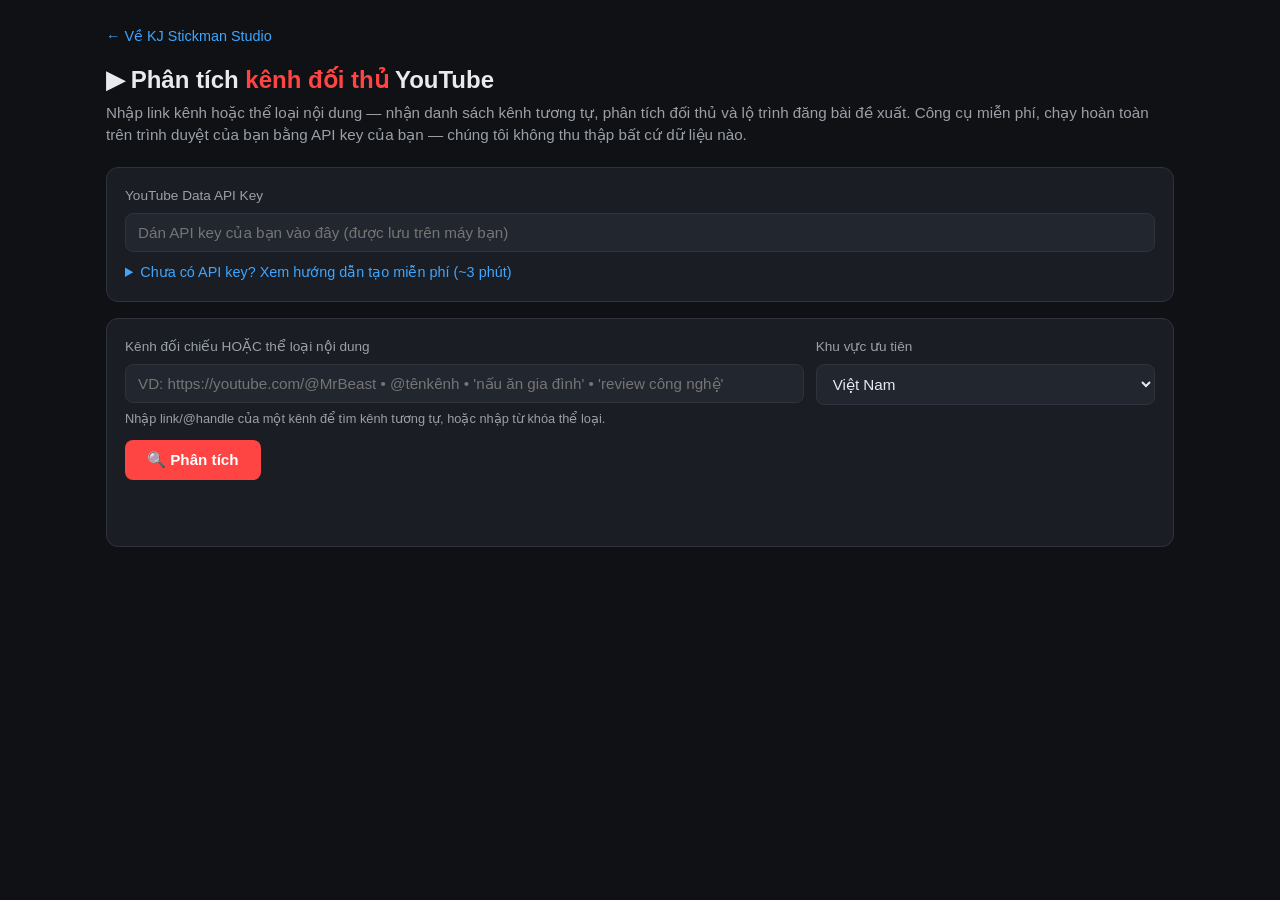
<file: phan-tich-doi-thu.html>
<!DOCTYPE html>
<html lang="vi">
<head>
<meta charset="UTF-8">
<meta name="viewport" content="width=device-width, initial-scale=1.0">
<title>Công cụ phân tích kênh đối thủ YouTube — KJ Stickman Studio</title>
<meta name="description" content="Công cụ miễn phí: nhập link kênh hoặc thể loại, nhận danh sách kênh đối thủ, phân tích lịch đăng và lộ trình 4 tuần. Chạy hoàn toàn trên trình duyệt bằng API key của bạn." />
<style>
  :root{
    --bg:#0f1115; --card:#1a1d24; --card2:#22262f; --border:#2e333d;
    --text:#e8eaed; --muted:#9aa0a8; --accent:#ff4444; --accent2:#3ea6ff;
    --green:#2ecc71; --yellow:#f1c40f;
  }
  *{box-sizing:border-box;margin:0;padding:0}
  body{background:var(--bg);color:var(--text);font-family:'Segoe UI',Roboto,Arial,sans-serif;line-height:1.5}
  .wrap{max-width:1100px;margin:0 auto;padding:24px 16px 80px}
  h1{font-size:1.5rem;margin-bottom:4px}
  h1 span{color:var(--accent)}
  .sub{color:var(--muted);margin-bottom:20px;font-size:.95rem}
  .backlink{display:inline-block;margin-bottom:14px;color:var(--accent2);font-size:.9rem}
  .card{background:var(--card);border:1px solid var(--border);border-radius:12px;padding:18px;margin-bottom:16px}
  label{display:block;font-size:.85rem;color:var(--muted);margin-bottom:6px}
  input[type=text],input[type=password],select{
    width:100%;padding:10px 12px;border-radius:8px;border:1px solid var(--border);
    background:var(--card2);color:var(--text);font-size:.95rem;outline:none
  }
  input:focus{border-color:var(--accent2)}
  .row{display:flex;gap:12px;flex-wrap:wrap}
  .row>div{flex:1;min-width:220px}
  button{
    background:var(--accent);color:#fff;border:none;border-radius:8px;
    padding:11px 22px;font-size:.95rem;font-weight:600;cursor:pointer;margin-top:12px
  }
  button:hover{opacity:.9}
  button:disabled{opacity:.4;cursor:not-allowed}
  button.ghost{background:transparent;border:1px solid var(--border);color:var(--muted);padding:8px 14px;font-weight:400}
  .hint{font-size:.8rem;color:var(--muted);margin-top:6px}
  .hint a{color:var(--accent2)}
  #status{margin:14px 0;color:var(--accent2);font-size:.9rem;min-height:20px}
  #status.err{color:var(--accent)}
  table{width:100%;border-collapse:collapse;font-size:.88rem}
  th,td{padding:9px 10px;text-align:left;border-bottom:1px solid var(--border);vertical-align:top}
  th{color:var(--muted);font-weight:600;font-size:.8rem;text-transform:uppercase;letter-spacing:.4px}
  tr:hover td{background:var(--card2)}
  a{color:var(--accent2);text-decoration:none}
  a:hover{text-decoration:underline}
  .badge{display:inline-block;background:var(--card2);border:1px solid var(--border);border-radius:20px;padding:2px 10px;font-size:.75rem;color:var(--muted);margin:2px 3px 2px 0}
  .grid{display:grid;grid-template-columns:repeat(auto-fit,minmax(160px,1fr));gap:12px}
  .stat{background:var(--card2);border-radius:10px;padding:12px;text-align:center}
  .stat .v{font-size:1.3rem;font-weight:700;color:var(--accent2)}
  .stat .l{font-size:.75rem;color:var(--muted)}
  h2{font-size:1.1rem;margin:26px 0 10px;padding-left:10px;border-left:3px solid var(--accent)}
  .cal{display:grid;grid-template-columns:repeat(7,1fr);gap:6px;font-size:.78rem}
  .cal .dh{text-align:center;color:var(--muted);padding:4px 0}
  .cal .day{background:var(--card2);border:1px solid var(--border);border-radius:8px;min-height:64px;padding:5px}
  .cal .day.post{border-color:var(--accent);background:#2a1a1c}
  .cal .day .n{color:var(--muted);font-size:.7rem}
  .cal .day .idea{color:var(--text);margin-top:3px;font-size:.72rem}
  .insight{background:var(--card2);border-left:3px solid var(--green);border-radius:8px;padding:10px 14px;margin-bottom:8px;font-size:.9rem}
  .warn{border-left-color:var(--yellow)}
  details{margin-top:10px}
  summary{cursor:pointer;color:var(--accent2);font-size:.9rem}
  ol{margin:10px 0 0 22px;font-size:.9rem;color:var(--muted)}
  ol li{margin-bottom:6px}
  .num{text-align:right;font-variant-numeric:tabular-nums}
  #results{display:none}
  .topvid{font-size:.82rem;color:var(--muted)}
</style>
</head>
<body>
<div class="wrap">
  <a class="backlink" href="/">← Về KJ Stickman Studio</a>
  <h1>▶ Phân tích <span>kênh đối thủ</span> YouTube</h1>
  <p class="sub">Nhập link kênh hoặc thể loại nội dung — nhận danh sách kênh tương tự, phân tích đối thủ và lộ trình đăng bài đề xuất. Công cụ miễn phí, chạy hoàn toàn trên trình duyệt của bạn bằng API key của bạn — chúng tôi không thu thập bất cứ dữ liệu nào.</p>

  <div class="card">
    <label>YouTube Data API Key</label>
    <input type="password" id="apiKey" placeholder="Dán API key của bạn vào đây (được lưu trên máy bạn)">
    <details>
      <summary>Chưa có API key? Xem hướng dẫn tạo miễn phí (~3 phút)</summary>
      <ol>
        <li>Mở <a href="https://console.cloud.google.com/" target="_blank">console.cloud.google.com</a> và đăng nhập Google.</li>
        <li>Bấm chọn dự án ở góc trên → <b>New Project</b> → đặt tên (vd: "youtube-research") → Create.</li>
        <li>Vào <a href="https://console.cloud.google.com/apis/library/youtube.googleapis.com" target="_blank">thư viện API - YouTube Data API v3</a> → bấm <b>Enable</b>.</li>
        <li>Vào <b>APIs &amp; Services → Credentials</b> → <b>Create Credentials → API key</b>.</li>
        <li>Sao chép key và dán vào ô trên. Miễn phí 10.000 đơn vị quota/ngày (đủ ~90 lần phân tích/ngày).</li>
        <li>Lưu ý: nếu đặt giới hạn cho key, chỉ chọn <b>API restrictions → YouTube Data API v3</b>. Nếu đặt "HTTP referrers" thì thêm <b>stickman.kentjuno.com</b> vào danh sách cho phép.</li>
      </ol>
    </details>
  </div>

  <div class="card">
    <div class="row">
      <div style="flex:2">
        <label>Kênh đối chiếu HOẶC thể loại nội dung</label>
        <input type="text" id="query" placeholder="VD: https://youtube.com/@MrBeast • @tênkênh • 'nấu ăn gia đình' • 'review công nghệ'">
        <div class="hint">Nhập link/@handle của một kênh để tìm kênh tương tự, hoặc nhập từ khóa thể loại.</div>
      </div>
      <div>
        <label>Khu vực ưu tiên</label>
        <select id="region">
          <option value="VN" selected>Việt Nam</option>
          <option value="US">Mỹ / Quốc tế</option>
          <option value="">Không giới hạn</option>
        </select>
      </div>
    </div>
    <button id="go">🔍 Phân tích</button>
    <button class="ghost" id="csv" style="display:none">⬇ Tải bảng đối thủ (CSV)</button>
    <div id="status"></div>
  </div>

  <div id="results">
    <div id="seedSection"></div>
    <h2>Kênh tương tự / đối thủ</h2>
    <div class="card" style="overflow-x:auto"><table id="compTable"></table></div>
    <h2>Nhận định nhanh</h2>
    <div id="insights"></div>
    <h2>Lộ trình đăng bài 4 tuần đề xuất</h2>
    <div class="card">
      <div id="planSummary" style="margin-bottom:12px"></div>
      <div class="cal" id="calendar"></div>
    </div>
    <h2>Gợi ý chủ đề video (dựa trên video nổi bật của đối thủ)</h2>
    <div class="card" id="ideas"></div>
  </div>
</div>

<script>
'use strict';
const API = 'https://www.googleapis.com/youtube/v3/';
const $ = id => document.getElementById(id);
const DAYS_VI = ['CN','T2','T3','T4','T5','T6','T7'];
const STOP = new Set(('và của là có cho với các những này khi đã một về được trong tôi bạn mình anh em chỉ không phải như thế nào tại sao gì the a an of to in for and or on at is are was be with you my i how what why when new best top full video official vlog tap tập phần part ep episode').split(' '));

let lastCompetitors = [];

$('apiKey').value = localStorage.getItem('yt_api_key') || '';
$('apiKey').addEventListener('change', e => localStorage.setItem('yt_api_key', e.target.value.trim()));

function fmt(n){
  n = Number(n)||0;
  if(n>=1e9) return (n/1e9).toFixed(1)+' tỷ';
  if(n>=1e6) return (n/1e6).toFixed(1)+' tr';
  if(n>=1e3) return (n/1e3).toFixed(1)+' N';
  return String(n);
}
function esc(s){ return String(s||'').replace(/[&<>"']/g, c=>({'&':'&amp;','<':'&lt;','>':'&gt;','"':'&quot;',"'":'&#39;'}[c])); }
function setStatus(msg, err){ const el=$('status'); el.textContent=msg; el.className = err?'err':''; }

async function yt(endpoint, params){
  const key = $('apiKey').value.trim();
  const url = API + endpoint + '?' + new URLSearchParams({...params, key});
  const r = await fetch(url);
  const j = await r.json();
  if(j.error){
    const reason = (j.error.errors&&j.error.errors[0]&&j.error.errors[0].reason)||'';
    if(reason==='quotaExceeded') throw new Error('Hết quota API hôm nay. Thử lại sau 0h giờ Thái Bình Dương (~14-15h VN).');
    if(String(j.error.code)==='400'||reason.includes('keyInvalid')) throw new Error('API key không hợp lệ. Kiểm tra lại key và đảm bảo đã bật YouTube Data API v3.');
    throw new Error(j.error.message||'Lỗi API');
  }
  return j;
}

// ---- Phân tích input ----
function parseInput(q){
  q = q.trim();
  let m;
  if(m = q.match(/(?:youtube\.com|youtu\.be)\/channel\/(UC[\w-]{20,})/i)) return {type:'id', value:m[1]};
  if(m = q.match(/^UC[\w-]{20,}$/)) return {type:'id', value:q};
  if(m = q.match(/(?:youtube\.com\/)?@([\w.\-]+)/)) return {type:'handle', value:m[1]};
  if(m = q.match(/youtube\.com\/(?:c|user)\/([\w.\-]+)/i)) return {type:'name', value:decodeURIComponent(m[1])};
  if(/youtube\.com|youtu\.be/i.test(q)) return {type:'name', value:q.replace(/https?:\/\/\S*?\//g,' ').trim()};
  return {type:'keyword', value:q};
}

async function resolveChannel(input){
  let j;
  if(input.type==='id') j = await yt('channels',{part:'snippet,statistics,contentDetails', id:input.value});
  else if(input.type==='handle') j = await yt('channels',{part:'snippet,statistics,contentDetails', forHandle:'@'+input.value});
  else {
    const s = await yt('search',{part:'snippet', type:'channel', q:input.value, maxResults:1});
    if(!s.items.length) return null;
    j = await yt('channels',{part:'snippet,statistics,contentDetails', id:s.items[0].snippet.channelId});
  }
  return j.items && j.items[0] || null;
}

// ---- Lấy video gần đây của một kênh ----
async function getRecentVideos(channel, max){
  try{
    const pl = channel.contentDetails.relatedPlaylists.uploads;
    const items = await yt('playlistItems',{part:'contentDetails', playlistId:pl, maxResults:max||25});
    const ids = items.items.map(i=>i.contentDetails.videoId).join(',');
    if(!ids) return [];
    const v = await yt('videos',{part:'snippet,statistics', id:ids});
    return v.items||[];
  }catch(e){ return []; }
}

function analyzeVideos(videos){
  if(!videos.length) return null;
  const dates = videos.map(v=>new Date(v.snippet.publishedAt)).sort((a,b)=>a-b);
  const spanDays = Math.max(1,(dates[dates.length-1]-dates[0])/864e5);
  const perWeek = (videos.length-1)/spanDays*7;
  const views = videos.map(v=>Number(v.statistics.viewCount||0));
  const avgViews = views.reduce((a,b)=>a+b,0)/videos.length;
  const dayHist = Array(7).fill(0), hourHist = Array(24).fill(0);
  dates.forEach(d=>{ dayHist[d.getDay()]++; hourHist[d.getHours()]++; });
  const top = [...videos].sort((a,b)=>(b.statistics.viewCount||0)-(a.statistics.viewCount||0)).slice(0,3);
  return {perWeek, avgViews, dayHist, hourHist, top, count:videos.length, spanDays};
}

// ---- Trích từ khóa từ tiêu đề ----
function extractKeywords(channel, videos){
  const text = [channel.snippet.title, channel.snippet.description.slice(0,300),
    ...videos.map(v=>v.snippet.title)].join(' ').toLowerCase();
  const words = text.normalize('NFC').replace(/[^\p{L}\p{N}\s]/gu,' ').split(/\s+/)
    .filter(w=>w.length>2 && !STOP.has(w) && !/^\d+$/.test(w));
  const freq = {};
  words.forEach(w=>freq[w]=(freq[w]||0)+1);
  return Object.entries(freq).sort((a,b)=>b[1]-a[1]).slice(0,6).map(e=>e[0]);
}

// ---- Tìm kênh tương tự ----
async function findSimilar(query, excludeId, region){
  const params = {part:'snippet', type:'channel', q:query, maxResults:15};
  if(region) params.regionCode = region;
  const s = await yt('search', params);
  const ids = [...new Set(s.items.map(i=>i.snippet.channelId))].filter(id=>id!==excludeId).slice(0,12);
  if(!ids.length) return [];
  const c = await yt('channels',{part:'snippet,statistics,contentDetails', id:ids.join(',')});
  const order = {}; ids.forEach((id,i)=>order[id]=i);
  return (c.items||[]).filter(ch=>Number(ch.statistics.subscriberCount||0)>=100)
    .sort((a,b)=>order[a.id]-order[b.id]);
}

// ---- Render ----
function renderSeed(ch, an, keywords){
  const s = ch.statistics;
  $('seedSection').innerHTML = `
    <h2>Kênh đối chiếu: <a href="https://youtube.com/channel/${ch.id}" target="_blank">${esc(ch.snippet.title)}</a></h2>
    <div class="card">
      <div class="grid">
        <div class="stat"><div class="v">${fmt(s.subscriberCount)}</div><div class="l">Người đăng ký</div></div>
        <div class="stat"><div class="v">${fmt(s.viewCount)}</div><div class="l">Tổng lượt xem</div></div>
        <div class="stat"><div class="v">${fmt(s.videoCount)}</div><div class="l">Số video</div></div>
        <div class="stat"><div class="v">${an?an.perWeek.toFixed(1):'—'}</div><div class="l">Video/tuần (gần đây)</div></div>
        <div class="stat"><div class="v">${an?fmt(an.avgViews):'—'}</div><div class="l">View TB/video gần đây</div></div>
      </div>
      <div style="margin-top:10px">Từ khóa chủ đạo: ${keywords.map(k=>`<span class="badge">${esc(k)}</span>`).join('')}</div>
    </div>`;
}

function renderCompetitors(comps){
  const rows = comps.map((c,i)=>{
    const a = c.analysis;
    const topVids = a && a.top.length ? a.top.map(v=>
      `<div class="topvid">▸ <a href="https://youtu.be/${v.id}" target="_blank">${esc(v.snippet.title.slice(0,60))}</a> (${fmt(v.statistics.viewCount)} view)</div>`).join('') : '';
    return `<tr>
      <td>${i+1}</td>
      <td><a href="https://youtube.com/channel/${c.id}" target="_blank"><b>${esc(c.snippet.title)}</b></a>
        ${topVids?'<div style="margin-top:4px">'+topVids+'</div>':''}</td>
      <td class="num">${fmt(c.statistics.subscriberCount)}</td>
      <td class="num">${fmt(c.statistics.videoCount)}</td>
      <td class="num">${a?a.perWeek.toFixed(1):'—'}</td>
      <td class="num">${a?fmt(a.avgViews):'—'}</td>
      <td>${a?bestDays(a.dayHist).map(d=>DAYS_VI[d]).join(', '):'—'}</td>
    </tr>`;
  }).join('');
  $('compTable').innerHTML = `<thead><tr>
    <th>#</th><th>Kênh & video nổi bật gần đây</th><th>Sub</th><th>Video</th>
    <th>Video/tuần</th><th>View TB</th><th>Ngày hay đăng</th>
  </tr></thead><tbody>${rows}</tbody>`;
}

function bestDays(hist){
  return hist.map((v,i)=>[v,i]).sort((a,b)=>b[0]-a[0]).slice(0,3).filter(x=>x[0]>0).map(x=>x[1]);
}
function median(arr){
  if(!arr.length) return 0;
  const s=[...arr].sort((a,b)=>a-b); const m=Math.floor(s.length/2);
  return s.length%2 ? s[m] : (s[m-1]+s[m])/2;
}

function renderInsights(comps, seedAn){
  const analyzed = comps.filter(c=>c.analysis);
  const freqs = analyzed.map(c=>c.analysis.perWeek);
  const medFreq = median(freqs);
  const dayTotal = Array(7).fill(0), hourTotal = Array(24).fill(0);
  analyzed.forEach(c=>{ c.analysis.dayHist.forEach((v,i)=>dayTotal[i]+=v); c.analysis.hourHist.forEach((v,i)=>hourTotal[i]+=v); });
  const topDs = bestDays(dayTotal);
  const topHour = hourTotal.indexOf(Math.max(...hourTotal));
  const smallest = analyzed.filter(c=>Number(c.statistics.subscriberCount)<100000);
  const highRatio = analyzed.filter(c=>c.analysis.avgViews > Number(c.statistics.subscriberCount)*0.5);

  const items = [];
  items.push(`Đối thủ trong ngách này đăng trung bình <b>${medFreq.toFixed(1)} video/tuần</b>. Đây là nhịp bạn nên hướng tới để cạnh tranh.`);
  items.push(`Ngày đăng phổ biến nhất của đối thủ: <b>${topDs.map(d=>DAYS_VI[d]).join(', ')}</b>, khung giờ hay đăng nhất: <b>khoảng ${topHour}h</b>.`);
  if(highRatio.length) items.push(`Kênh có tỷ lệ view/sub cao (nội dung dễ viral, đáng học theo format): <b>${highRatio.slice(0,3).map(c=>esc(c.snippet.title)).join(', ')}</b>.`);
  if(smallest.length) items.push(`Đối thủ trực tiếp cùng tầm (dưới 100N sub) — nên theo dõi sát: <b>${smallest.slice(0,3).map(c=>esc(c.snippet.title)).join(', ')}</b>.`);
  if(seedAn && medFreq > seedAn.perWeek + 0.5) items.push(`<span class="warn">⚠ </span> Kênh đối chiếu đăng ${seedAn.perWeek.toFixed(1)} video/tuần, thấp hơn mặt bằng đối thủ (${medFreq.toFixed(1)}). Tăng tần suất là cơ hội vượt lên.`);

  $('insights').innerHTML = items.map(t=>`<div class="insight">${t}</div>`).join('');
  return {medFreq: Math.min(7, Math.max(1, Math.round(medFreq)||2)), topDs, topHour};
}

function renderPlan(plan, ideas){
  const {medFreq, topDs, topHour} = plan;
  const postDays = topDs.slice(0, Math.min(medFreq,3));
  while(postDays.length < Math.min(medFreq,7)){
    for(let d=0; d<7 && postDays.length<Math.min(medFreq,7); d++) if(!postDays.includes(d)) postDays.push(d);
  }
  $('planSummary').innerHTML =
    `Đề xuất: <b>${medFreq} video/tuần</b>, đăng vào <b>${postDays.map(d=>DAYS_VI[d]).join(', ')}</b> khoảng <b>${plan.topHour}h</b>. Tuần 1-2 bám format đối thủ đã chứng minh hiệu quả, tuần 3-4 thử biến tấu riêng để tạo khác biệt.`;

  const start = new Date(); start.setDate(start.getDate() + (1 - start.getDay() + 7) % 7 || 7); // thứ 2 tới
  let html = DAYS_VI.slice(1).concat(DAYS_VI[0]).map(d=>`<div class="dh">${d}</div>`).join('');
  let ideaIdx = 0;
  for(let i=0;i<28;i++){
    const d = new Date(start); d.setDate(start.getDate()+i);
    const isPost = postDays.includes(d.getDay());
    let idea = '';
    if(isPost){ idea = ideas[ideaIdx % ideas.length] || 'Video theo chủ đề ngách'; ideaIdx++; }
    html += `<div class="day${isPost?' post':''}"><div class="n">${d.getDate()}/${d.getMonth()+1}</div>${isPost?`<div class="idea">🎬 ${esc(idea.slice(0,48))}</div>`:''}</div>`;
  }
  $('calendar').innerHTML = html;
}

function buildIdeas(comps){
  const ideas = [];
  comps.forEach(c=>{
    if(c.analysis) c.analysis.top.forEach(v=>{
      ideas.push({title:v.snippet.title, views:Number(v.statistics.viewCount||0), from:c.snippet.title});
    });
  });
  ideas.sort((a,b)=>b.views-a.views);
  const uniq = []; const seen = new Set();
  for(const i of ideas){
    const k = i.title.toLowerCase().slice(0,25);
    if(!seen.has(k)){ seen.add(k); uniq.push(i); }
    if(uniq.length>=12) break;
  }
  $('ideas').innerHTML = uniq.map(i=>
    `<div class="insight">💡 Làm phiên bản của bạn cho: <b>${esc(i.title)}</b><br>
     <span class="topvid">→ format đã đạt ${fmt(i.views)} view trên kênh ${esc(i.from)}</span></div>`).join('')
    || '<div class="insight warn">Chưa đủ dữ liệu video để gợi ý chủ đề.</div>';
  return uniq.map(i=>i.title);
}

function exportCSV(){
  const head = 'Tên kênh,Link,Sub,Tổng video,Video/tuần,View TB gần đây,Ngày hay đăng\n';
  const rows = lastCompetitors.map(c=>{
    const a=c.analysis;
    return [`"${c.snippet.title.replace(/"/g,'""')}"`, `https://youtube.com/channel/${c.id}`,
      c.statistics.subscriberCount, c.statistics.videoCount,
      a?a.perWeek.toFixed(1):'', a?Math.round(a.avgViews):'',
      a?'"'+bestDays(a.dayHist).map(d=>DAYS_VI[d]).join(' ')+'"':''].join(',');
  }).join('\n');
  const blob = new Blob(['﻿'+head+rows], {type:'text/csv;charset=utf-8'});
  const aEl = document.createElement('a');
  aEl.href = URL.createObjectURL(blob); aEl.download = 'doi-thu-youtube.csv'; aEl.click();
}
$('csv').addEventListener('click', exportCSV);

// ---- Luồng chính ----
$('go').addEventListener('click', run);
$('query').addEventListener('keydown', e=>{ if(e.key==='Enter') run(); });

async function run(){
  const q = $('query').value.trim();
  if(!$('apiKey').value.trim()) return setStatus('Vui lòng nhập API key trước.', true);
  if(!q) return setStatus('Vui lòng nhập link kênh hoặc từ khóa thể loại.', true);
  $('go').disabled = true;
  $('results').style.display='none'; $('csv').style.display='none';
  $('seedSection').innerHTML='';
  const region = $('region').value;

  try{
    const input = parseInput(q);
    let searchQuery = q, excludeId = null, seedAn = null;

    if(input.type !== 'keyword'){
      setStatus('Đang tìm kênh đối chiếu...');
      const seed = await resolveChannel(input);
      if(!seed) throw new Error('Không tìm thấy kênh. Kiểm tra lại link/@handle.');
      excludeId = seed.id;
      setStatus('Đang phân tích video của kênh đối chiếu...');
      const vids = await getRecentVideos(seed, 25);
      seedAn = analyzeVideos(vids);
      const keywords = extractKeywords(seed, vids);
      searchQuery = keywords.slice(0,4).join(' ') || seed.snippet.title;
      renderSeed(seed, seedAn, keywords);
    }

    setStatus('Đang tìm kênh tương tự...');
    const comps = await findSimilar(searchQuery, excludeId, region);
    if(!comps.length) throw new Error('Không tìm thấy kênh tương tự. Thử từ khóa khác hoặc đổi khu vực.');

    setStatus('Đang phân tích lịch đăng của từng đối thủ (' + Math.min(comps.length,7) + ' kênh)...');
    for(let i=0; i<Math.min(comps.length,7); i++){
      const vids = await getRecentVideos(comps[i], 20);
      comps[i].analysis = analyzeVideos(vids);
    }

    lastCompetitors = comps;
    renderCompetitors(comps);
    const plan = renderInsights(comps, seedAn);
    const ideaTitles = buildIdeas(comps);
    renderPlan(plan, ideaTitles);

    $('results').style.display='block'; $('csv').style.display='inline-block';
    setStatus('✅ Hoàn tất. Phân tích ' + comps.length + ' kênh tương tự.');
  }catch(e){
    setStatus('Lỗi: ' + e.message, true);
  }finally{
    $('go').disabled = false;
  }
}
</script>
</body>
</html>
</file>
